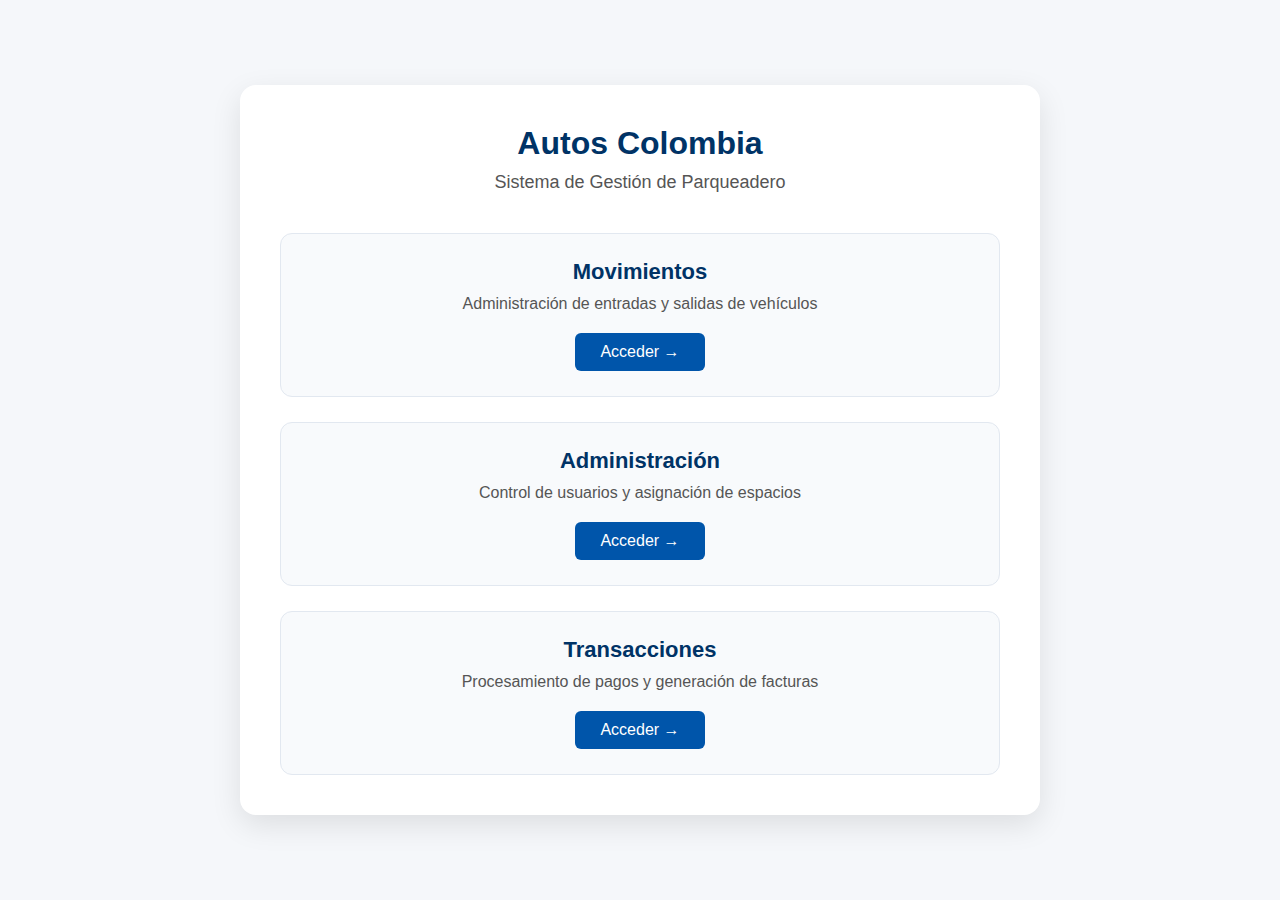
<file: html/index.html>
<!DOCTYPE html>
<html lang="es">
<head>
    <meta charset="UTF-8">
    <meta name="viewport" content="width=device-width, initial-scale=1.0">
    <title>Autos Colombia - Dashboard</title>
    <link rel="stylesheet" href="/css/index.css">
</head>
<body>
    <div class="dashboard-container">
        <div class="header">
            <h1>Autos Colombia</h1>
            <p>Sistema de Gestión de Parqueadero</p>
        </div>
        
        <div class="cards-container">
            <div class="card">
                <h2>Movimientos</h2>
                <p>Administración de entradas y salidas de vehículos</p>
                <a href="movimiento.html">Acceder →</a>
            </div>
            
            <div class="card">
                <h2>Administración</h2>
                <p>Control de usuarios y asignación de espacios</p>
                <a href="administracion.html">Acceder →</a>
            </div>
            
            <div class="card">
                <h2>Transacciones</h2>
                <p>Procesamiento de pagos y generación de facturas</p>
                <a href="transaccion.html">Acceder →</a>
            </div>
        </div>
    </div>
</body>
</html>
</file>
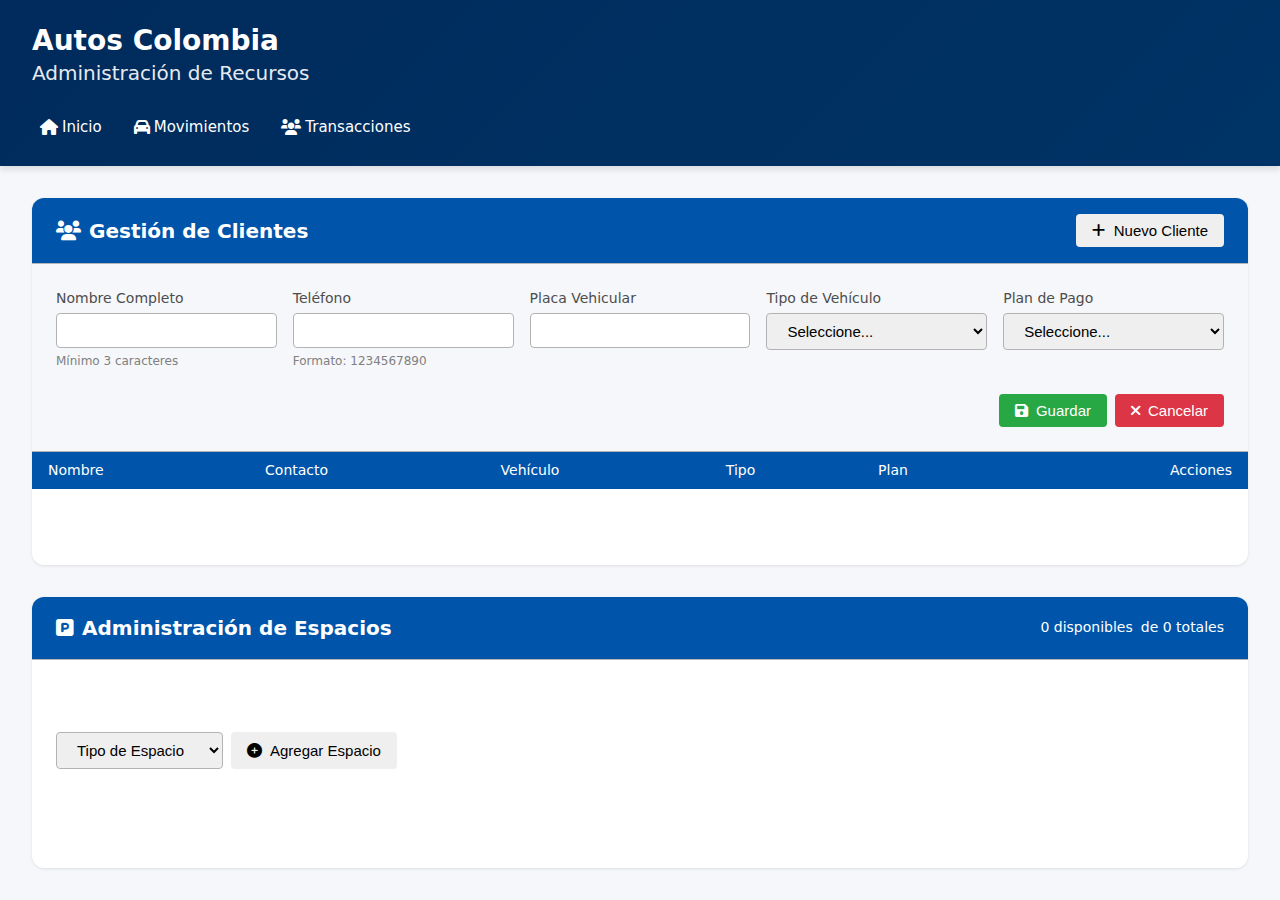
<file: html/administracion.html>
<!DOCTYPE html>
<html lang="es" data-view="management-system">
<head>
    <meta charset="UTF-8">
    <meta name="viewport" content="width=device-width, initial-scale=1.0">
    <title>ParkSys | Administración de Recursos</title>
    <link rel="stylesheet" href="/css/administracion.css">
  
</head>
<body class="resource-management">
    <div class="app-frame">
        <header class="management-header">
            <div class="header-content">
                <div class="title-group">
                    <h1 class="app-title">Autos Colombia</h1>
                    <h2 class="page-title">Administración de Recursos</h2>
                </div>
                
                <nav class="context-nav">
                    <ul class="nav-list">
                        <li class="nav-item">
                            <a href="index.html" class="nav-link">
                                <i class="fas fa-home"></i>
                                <span>Inicio</span>
                            </a>
                        </li>
                        <li class="nav-item">
                            <a href="movimiento.html" class="nav-link">
                                <i class="fas fa-car"></i>
                                <span>Movimientos</span>
                            </a>
                        </li>
                        <li class="nav-item">
                            <a href="transaccion.html" class="nav-link">
                                <i class="fas fa-users"></i>
                                <span>Transacciones</span>
                            </a>
                        </li>
                    </ul>
                </nav>
            </div>
        </header>

        <main class="management-dashboard">
            <!-- Panel de Usuarios -->
            <section class="management-panel user-management" aria-labelledby="users-panel-title">
                <header class="panel-header">
                    <h2 id="users-panel-title">
                        <i class="fas fa-users"></i>
                        <span>Gestión de Clientes</span>
                    </h2>
                    <button id="new-user-btn" class="action-button">
                        <i class="fas fa-plus"></i>
                        <span>Nuevo Cliente</span>
                    </button>
                </header>
                
                <!-- Formulario de Usuario (inicialmente oculto) -->
                <div id="user-form-container" class="form-container hidden">
                    <form id="client-form" class="card-form">
                        <input type="hidden" id="client-id">
                        
                        <div class="form-grid">
                            <div class="form-group">
                                <label for="client-name" class="form-label">Nombre Completo</label>
                                <input type="text" 
                                       id="client-name" 
                                       class="form-input" 
                                       required
                                       minlength="3"
                                       aria-describedby="name-help">
                                <small id="name-help" class="form-hint">Mínimo 3 caracteres</small>
                            </div>
                            
                            <div class="form-group">
                                <label for="client-phone" class="form-label">Teléfono</label>
                                <input type="tel" 
                                       id="client-phone" 
                                       class="form-input" 
                                       required
                                       pattern="[0-9]{7,15}"
                                       aria-describedby="phone-help">
                                <small id="phone-help" class="form-hint">Formato: 1234567890</small>
                            </div>
                            
                            <div class="form-group">
                                <label for="client-vehicle" class="form-label">Placa Vehicular</label>
                                <input type="text" 
                                       id="client-vehicle" 
                                       class="form-input" 
                                       required
                                       pattern="[A-Za-z0-9]{3,10}">
                            </div>
                            
                            <div class="form-group">
                                <label for="vehicle-type" class="form-label">Tipo de Vehículo</label>
                                <select id="vehicle-type" class="form-select" required>
                                    <option value="" disabled selected>Seleccione...</option>
                                    <option value="car">Automóvil</option>
                                    <option value="motorcycle">Motocicleta</option>
                                    <option value="bicycle">Bicicleta</option>
                                    <option value="truck">Vehículo Pesado</option>
                                </select>
                            </div>
                            
                            <div class="form-group">
                                <label for="payment-plan" class="form-label">Plan de Pago</label>
                                <select id="payment-plan" class="form-select" required>
                                    <option value="" disabled selected>Seleccione...</option>
                                    <option value="monthly">Mensualidad</option>
                                    <option value="daily">Pago Diario</option>
                                    <option value="occasional">Uso Ocasional</option>
                                </select>
                            </div>
                        </div>
                        
                        <div class="form-actions">
                            <button type="submit" class="action-button success">
                                <i class="fas fa-save"></i>
                                <span>Guardar</span>
                            </button>
                            <button type="button" id="cancel-user" class="action-button danger">
                                <i class="fas fa-times"></i>
                                <span>Cancelar</span>
                            </button>
                        </div>
                    </form>
                </div>
                
                <!-- Tabla de Usuarios -->
                <div class="table-responsive">
                    <table id="clients-table" class="data-table">
                        <thead>
                            <tr>
                                <th data-column="name">Nombre</th>
                                <th data-column="contact">Contacto</th>
                                <th data-column="vehicle">Vehículo</th>
                                <th data-column="type">Tipo</th>
                                <th data-column="plan">Plan</th>
                                <th data-column="actions" class="actions-col">Acciones</th>
                            </tr>
                        </thead>
                        <tbody>
                            <!-- Datos dinámicos -->
                            
                
                        </tbody>
                    </table>
                </div>
            </section>

            <!-- Panel de Espacios -->
            <section class="management-panel space-management" aria-labelledby="spaces-panel-title">
                <header class="panel-header">
                    <h2 id="spaces-panel-title">
                        <i class="fas fa-parking"></i>
                        <span>Administración de Espacios</span>
                    </h2>
                    <div class="space-summary">
                        <span id="available-spaces">12 disponibles</span>
                        <span id="total-spaces">de 24 totales</span>
                    </div>
                </header>
                
                <!-- Grid de Espacios -->
                <div id="parking-grid" class="interactive-grid">
                    
                </div>
                
                <!-- Formulario para nuevo espacio -->
                <form id="space-form" class="inline-form">
                    <div class="form-combo">
                        <select id="space-type" class="form-select" required>
                            <option value="" disabled selected>Tipo de Espacio</option>
                            <option value="car">Automóvil</option>
                            <option value="motorcycle">Motocicleta</option>
                            <option value="bicycle">Bicicleta</option>
                            <option value="truck">Vehículo Pesado</option>
                        </select>
                        
                        <button type="submit" class="action-button">
                            <i class="fas fa-plus-circle"></i>
                            <span>Agregar Espacio</span>
                        </button>
                    </div>
                </form>
            </section>
        </main>
    </div>

    <link rel="stylesheet" href="https://cdnjs.cloudflare.com/ajax/libs/font-awesome/6.0.0/css/all.min.css">
    <!-- Scripts -->
    <script type="module" src="/js/administracciones.js"></script>
</body>
</html>
</file>
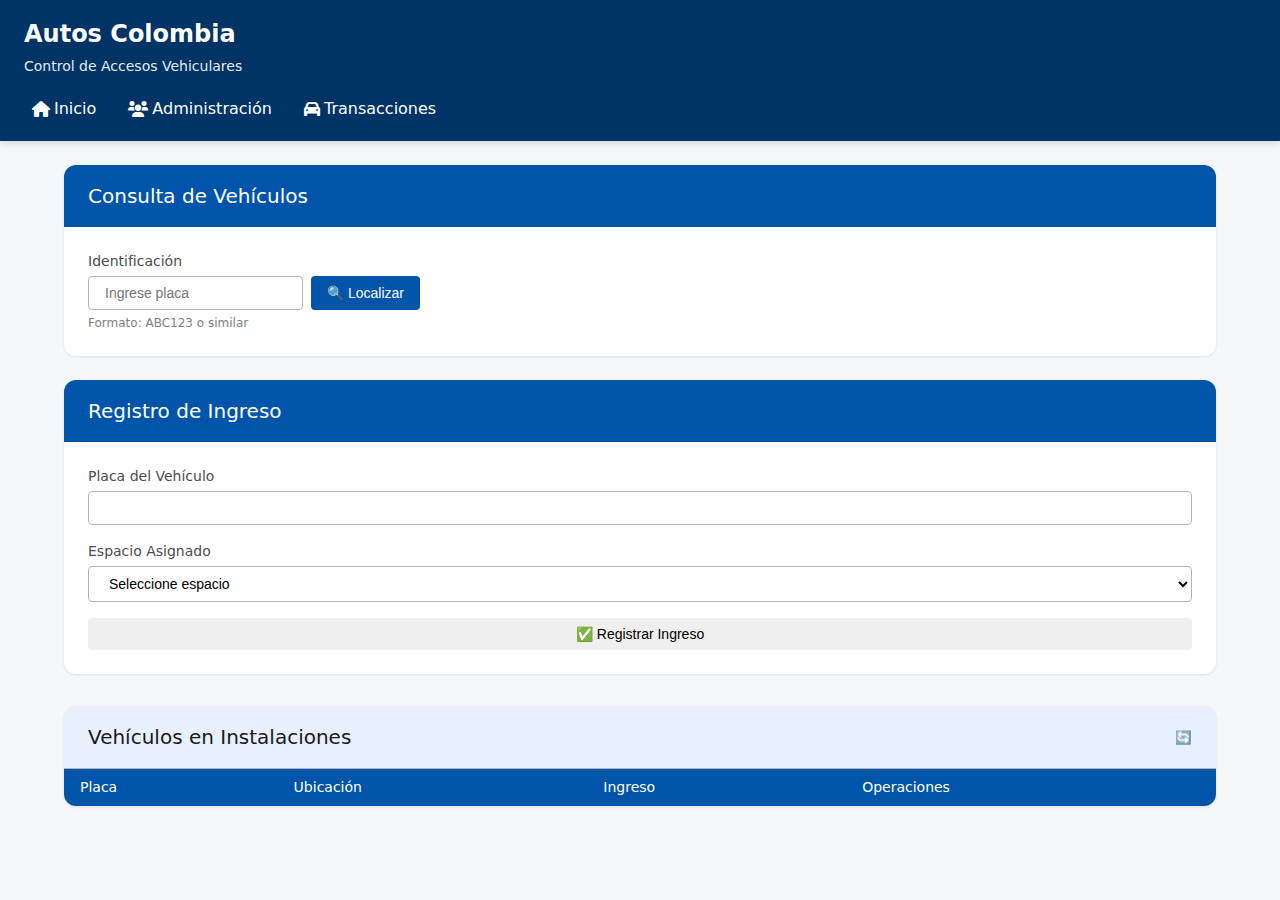
<file: html/movimiento.html>
<!DOCTYPE html>
<html lang="es" data-app="parking-system">
<head>
    <meta charset="UTF-8">
    <meta name="viewport" content="width=device-width, initial-scale=1.0, viewport-fit=cover">
    <title>ParkSys | Control de Accesos</title>
    <link rel="stylesheet" href="/css/movimiento.css">
</head>
<body class="access-control-view">
    <div class="app-layout">
        <header class="app-bar">
            <div class="app-branding">
                <h1 class="app-title">Autos Colombia</h1>
                <p class="app-context">Control de Accesos Vehiculares</p>
            </div>
            
            <nav class="context-nav">
                <ul class="nav-list">
                    <li class="nav-item">
                        <a href="index.html" class="nav-link">
                            <i class="fas fa-home"></i>
                            <span>Inicio</span>
                        </a>
                    </li>
                    <li class="nav-item">
                        <a href="administracion.html" class="nav-link">
                            <i class="fas fa-users"></i>
                            <span>Administración</span>
                        </a>
                    </li>
                    <li class="nav-item">
                        <a href="transaccion.html" class="nav-link">
                            <i class="fas fa-car"></i>
                            <span>Transacciones</span>
                        </a>
                    </li>
                </ul>
            </nav>
        </header>

        <main class="app-content">
            <div class="card-container">
                <!-- Panel de Búsqueda -->
                <section class="control-panel" aria-labelledby="search-header">
                    <header class="panel-header">
                        <h2 id="search-header">Consulta de Vehículos</h2>
                    </header>
                    <div class="panel-body">
                        <form id="vehicle-query" class="inline-form">
                            <div class="input-group">
                                <label for="vehicle-plate" class="input-label">Identificación</label>
                                <div class="input-combo">
                                    <input type="text" 
                                           id="vehicle-plate" 
                                           class="input-field" 
                                           placeholder="Ingrese placa"
                                           pattern="[A-Za-z0-9]{3,10}"
                                           aria-describedby="plate-format">
                                    <button type="submit" class="action-button primary">
                                        <span class="icon-search">🔍</span>
                                        <span>Localizar</span>
                                    </button>
                                </div>
                                <small id="plate-format" class="input-hint">Formato: ABC123 o similar</small>
                            </div>
                        </form>
                    </div>
                </section>

                <!-- Resultados de Búsqueda -->
                <section id="query-results" class="hidden" aria-live="polite">
                    <div class="results-card">
                        <header class="results-header">
                            <h3>Datos del Vehículo</h3>
                            <button id="checkout-action" class="action-button success">
                                <span class="icon-exit">🚪</span>
                                <span>Procesar Salida</span>
                            </button>
                        </header>
                        <div id="vehicle-details" class="details-grid">
                            <!-- Contenido dinámico se insertará aquí -->
                        </div>
                    </div>
                </section>

                <!-- Registro de Entrada -->
                <section class="control-panel" aria-labelledby="entry-header">
                    <header class="panel-header">
                        <h2 id="entry-header">Registro de Ingreso</h2>
                    </header>
                    <div class="panel-body">
                        <form id="checkin-form" class="vertical-form">
                            <div class="input-group">
                                <label for="checkin-plate" class="input-label">Placa del Vehículo</label>
                                <input type="text" 
                                       id="checkin-plate" 
                                       class="input-field" 
                                       required
                                       pattern="[A-Za-z0-9]{3,10}">
                            </div>
                            
                            <div class="input-group">
                                <label for="parking-slot" class="input-label">Espacio Asignado</label>
                                <select id="parking-slot" class="input-select" required>
                                    <option value="" disabled selected>Cargando espacios...</option>
                                </select>
                            </div>
                            
                            <button type="submit" class="action-button">
                                <span class="icon-checkin">✅</span>
                                <span>Registrar Ingreso</span>
                            </button>
                        </form>
                    </div>
                </section>
            </div>

            <!-- Listado Actual -->
            <section class="data-section" aria-labelledby="current-header">
                <header class="section-header">
                    <h2 id="current-header">Vehículos en Instalaciones</h2>
                    <button id="refresh-list" class="icon-button" aria-label="Actualizar listado">
                        <span class="icon-refresh">🔄</span>
                    </button>
                </header>
                
                <div class="scroll-container">
                    <table id="current-vehicles" class="data-grid">
                        <thead>
                            <tr>
                                <th scope="col">Placa</th>
                                <th scope="col">Ubicación</th>
                                <th scope="col">Ingreso</th>
                                <th scope="col" class="actions-column">Operaciones</th>
                            </tr>
                        </thead>
                        <tbody>
                            <!-- Datos dinámicos se insertarán aquí -->
                            <tr>
                                <td>ABC123</td>
                                <td>A1</td>
                                <td>10:30 AM</td>
                                <td>
                                    <button class="action-button small">Editar</button>
                                    <button class="action-button small danger">Eliminar</button>
                                </td>
                            </tr>
                            <tr>
                                <td>XYZ789</td>
                                <td>M2</td>
                                <td>11:45 AM</td>
                                <td>
                                    <button class="action-button small">Editar</button>
                                    <button class="action-button small danger">Eliminar</button>
                                </td>
                            </tr>
                        </tbody>
                    </table>
                </div>
            </section>
        </main>
    </div>

    <link rel="stylesheet" href="https://cdnjs.cloudflare.com/ajax/libs/font-awesome/6.0.0/css/all.min.css">
    <script src="/js/movimientos.js"></script>
</body>
</html>
</file>
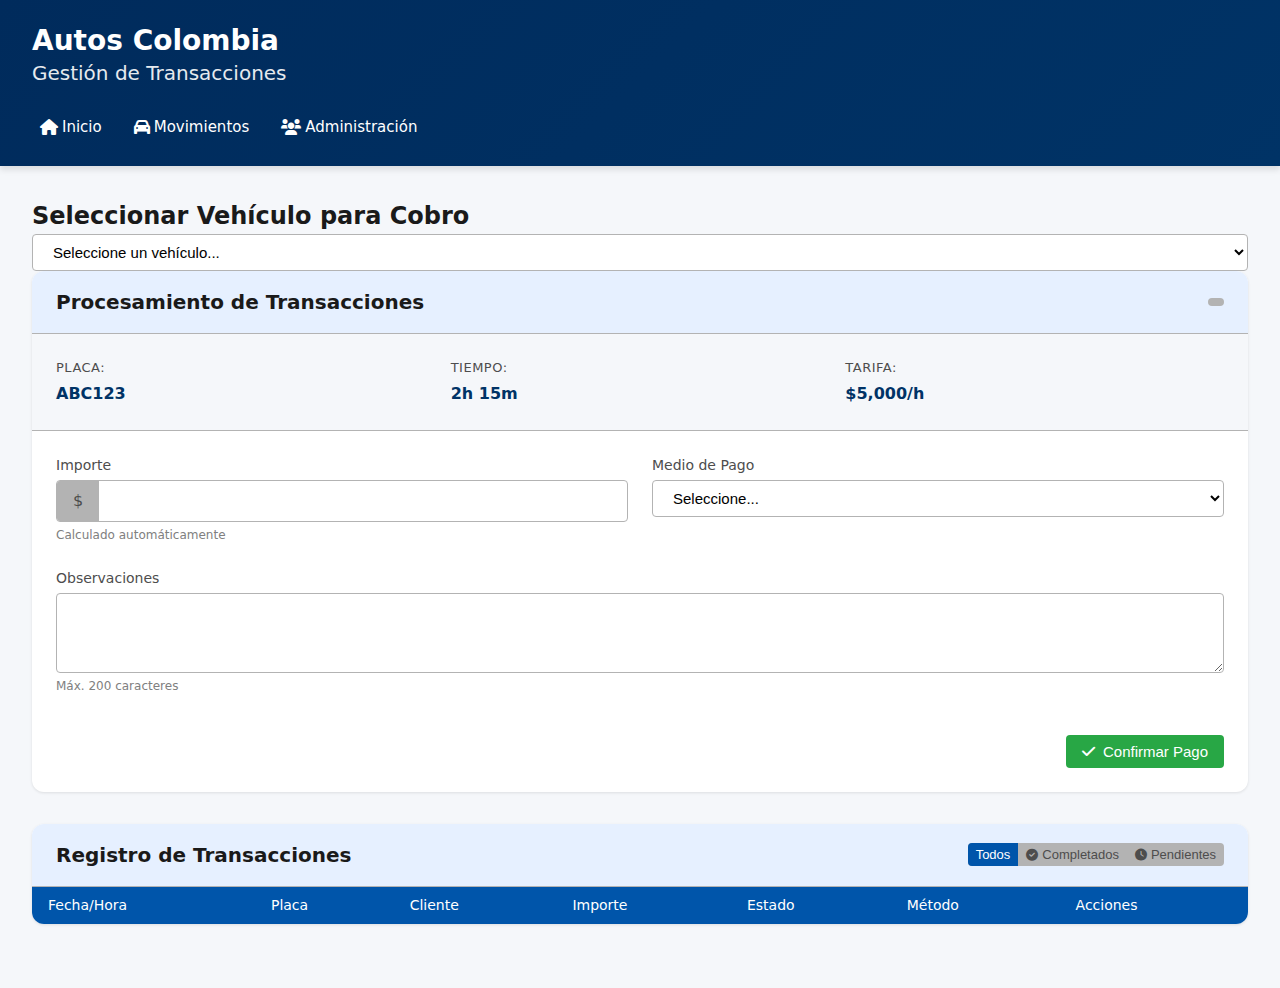
<file: html/transaccion.html>
<!DOCTYPE html>
<html lang="es" data-view="payment-system">
<head>
    <meta charset="UTF-8">
    <meta name="viewport" content="width=device-width, initial-scale=1.0">
    <title>ParkSys | Gestión de Transacciones</title>
    <link rel="stylesheet" href="/css/trasaccion.css">
</head>
<body class="payment-view">
    <div class="app-frame">
        <header class="payment-header">
            <div class="header-content">
                <div class="title-group">
                    <h1 class="app-title">Autos Colombia</h1>
                    <h2 class="page-title">Gestión de Transacciones</h2>
                </div>
                
                <nav class="context-nav">
                    <ul class="nav-list">
                        <li class="nav-item">
                            <a href="index.html" class="nav-link">
                                <i class="fas fa-home"></i>
                                <span>Inicio</span>
                            </a>
                        </li>
                        <li class="nav-item">
                            <a href="movimiento.html" class="nav-link">
                                <i class="fas fa-car"></i>
                                <span>Movimientos</span>
                            </a>
                        </li>
                        <li class="nav-item">
                            <a href="administracion.html" class="nav-link">
                                <i class="fas fa-users"></i>
                                <span>Administración</span>
                            </a>
                        </li>
                    </ul>
                </nav>
            </div>
        </header>

        <main class="payment-container">
            <!-- Panel de procesamiento de pagos -->
            <section class="payment-processor" aria-labelledby="payment-section-title">
                <div class="section-header">
                    <h2 id="payment-section-title">Procesamiento de Transacciones</h2>
                    <div class="status-badge" id="payment-status"></div>
                </div>
                
                <div class="payment-details" id="vehicle-payment-info">
                    <div class="detail-row">
                        <span class="detail-label">Placa:</span>
                        <span class="detail-value" id="info-plate">ABC123</span>
                    </div>
                    <div class="detail-row">
                        <span class="detail-label">Tiempo:</span>
                        <span class="detail-value" id="info-time">2h 15m</span>
                    </div>
                    <div class="detail-row">
                        <span class="detail-label">Tarifa:</span>
                        <span class="detail-value" id="info-rate">$5,000/h</span>
                    </div>
                </div>
                
                <form id="transaction-form" class="payment-form">
                    <input type="hidden" id="transaction-identifier">
                    
                    <div class="form-row">
                        <div class="input-group">
                            <label for="transaction-amount" class="input-label">Importe</label>
                            <div class="input-currency">
                                <span class="currency-symbol">$</span>
                                <input type="text" 
                                       id="transaction-amount" 
                                       class="currency-input" 
                                       readonly
                                       aria-describedby="amount-help">
                            </div>
                            <small id="amount-help" class="input-note">Calculado automáticamente</small>
                        </div>
                        
                        <div class="input-group">
                            <label for="payment-method" class="input-label">Medio de Pago</label>
                            <select id="payment-method" class="select-input" required>
                                <option value="" disabled selected>Seleccione...</option>
                                <option value="cash">Efectivo</option>
                                <option value="credit_card">Tarjeta Crédito</option>
                                <option value="debit_card">Tarjeta Débito</option>
                                <option value="bank_transfer">Transferencia</option>
                            </select>
                        </div>
                    </div>
                    
                    <div class="form-row">
                        <div class="input-group full-width">
                            <label for="transaction-notes" class="input-label">Observaciones</label>
                            <textarea id="transaction-notes" 
                                      class="text-input" 
                                      rows="2"
                                      maxlength="200"
                                      aria-describedby="notes-help"></textarea>
                            <small id="notes-help" class="input-note">Máx. 200 caracteres</small>
                        </div>
                    </div>
                    
                    <div class="form-actions">
                        <button type="submit" class="action-button success">
                            <i class="fas fa-check"></i>
                            <span>Confirmar Pago</span>
                        </button>
                    </div>
                </form>
            </section>

            <!-- Historial de transacciones -->
            <section class="transaction-history" aria-labelledby="history-section-title">
                <div class="section-header">
                    <h2 id="history-section-title">Registro de Transacciones</h2>
                    
                    <div class="filter-controls">
                        <div class="filter-tabs">
                            <button class="filter-tab active" data-filter="all" aria-label="Mostrar todos los registros">
                                <span>Todos</span>
                            </button>
                            <button class="filter-tab" data-filter="completed" aria-label="Mostrar pagos completados">
                                <i class="fas fa-check-circle"></i>
                                <span>Completados</span>
                            </button>
                            <button class="filter-tab" data-filter="pending" aria-label="Mostrar pagos pendientes">
                                <i class="fas fa-clock"></i>
                                <span>Pendientes</span>
                            </button>
                        </div>
                    </div>
                </div>
                
                <div class="table-wrapper">
                    <table id="transactions-table" class="responsive-table">
                        <thead>
                            <tr>
                                <th data-column="date">Fecha/Hora</th>
                                <th data-column="plate">Placa</th>
                                <th data-column="client">Cliente</th>
                                <th data-column="amount">Importe</th>
                                <th data-column="status">Estado</th>
                                <th data-column="method">Método</th>
                                <th data-column="actions" class="text-right">Acciones</th>
                            </tr>
                        </thead>
                        <tbody>
                        </tbody>
                    </table>
                </div>
            </section>
        </main>
    </div>

    <!-- Font Awesome para iconos -->
    <link rel="stylesheet" href="https://cdnjs.cloudflare.com/ajax/libs/font-awesome/6.0.0/css/all.min.css">
    
    <!-- Scripts -->
    <script type="module" src="/js/transacciones.js"></script>
</body>
</html>
</file>
<file: css/administracion.css>
/* ========== VARIABLES DEL SISTEMA ========== */
:root {
    /* Colores principales */
    --primary-900: #002b5c;
    --primary-700: #003366;
    --primary-500: #0055aa;
    --primary-300: #007bff;
    --primary-100: #e6f0ff;
    
    /* Colores neutrales */
    --neutral-900: #1a1a1a;
    --neutral-700: #4d4d4d;
    --neutral-500: #808080;
    --neutral-300: #b3b3b3;
    --neutral-100: #ffffff;
    --neutral-50: #f5f7fa;
    
    /* Colores de estado */
    --success-color: #28a745;
    --warning-color: #ffc107;
    --danger-color: #dc3545;
    --info-color: #17a2b8;
    
    /* Espaciado */
    --space-xs: 0.25rem;
    --space-sm: 0.5rem;
    --space-md: 1rem;
    --space-lg: 1.5rem;
    --space-xl: 2rem;
    
    /* Bordes */
    --border-radius-sm: 4px;
    --border-radius-md: 8px;
    --border-radius-lg: 12px;
    --border-radius-xl: 16px;
    
    /* Sombras */
    --shadow-sm: 0 1px 3px rgba(0, 0, 0, 0.1);
    --shadow-md: 0 4px 6px rgba(0, 0, 0, 0.1);
    --shadow-lg: 0 10px 15px rgba(0, 0, 0, 0.1);
    --shadow-inner: inset 0 2px 4px 0 rgba(0, 0, 0, 0.06);
    
    /* Transiciones */
    --transition-fast: 0.15s ease;
    --transition-normal: 0.3s ease;
    --transition-slow: 0.5s ease;
}

/* ========== RESET Y ESTILOS BASE ========== */
* {
    box-sizing: border-box;
    margin: 0;
    padding: 0;
}

body {
    font-family: 'Segoe UI', system-ui, -apple-system, sans-serif;
    line-height: 1.5;
    color: var(--neutral-900);
    background-color: var(--neutral-50);
}

/* ========== LAYOUT PRINCIPAL ========== */
.app-frame {
    display: flex;
    flex-direction: column;
    min-height: 100vh;
}

.management-dashboard {
    flex: 1;
    padding: var(--space-xl);
    max-width: 1440px;
    margin: 0 auto;
    width: 100%;
    display: grid;
    gap: var(--space-xl);
}

/* ========== ENCABEZADO ========== */
.management-header {
    background: linear-gradient(135deg, var(--primary-900), var(--primary-700));
    color: var(--neutral-100);
    padding: var(--space-lg) var(--space-xl);
    box-shadow: var(--shadow-md);
}

.header-content {
    max-width: 1440px;
    margin: 0 auto;
    display: flex;
    flex-direction: column;
    gap: var(--space-md);
}

.title-group {
    display: flex;
    flex-direction: column;
}

.app-title {
    font-size: 1.75rem;
    font-weight: 700;
    line-height: 1.2;
}

.page-title {
    font-size: 1.25rem;
    font-weight: 500;
    opacity: 0.9;
}

/* ========== NAVEGACIÓN ========== */
.context-nav {
    margin-top: var(--space-sm);
}

.nav-list {
    display: flex;
    gap: var(--space-md);
    list-style: none;
}

.nav-item {
    display: inline-flex;
}

.nav-link {
    display: inline-flex;
    align-items: center;
    gap: var(--space-xs);
    color: var(--neutral-100);
    text-decoration: none;
    padding: var(--space-xs) var(--space-sm);
    border-radius: var(--border-radius-sm);
    transition: background-color var(--transition-fast);
    font-size: 0.9375rem;
}

.nav-link:hover {
    background-color: rgba(255, 255, 255, 0.1);
}

.nav-link i {
    font-size: 1rem;
}

/* ========== PANELES DE GESTIÓN ========== */
.management-panel {
    background-color: var(--neutral-100);
    border-radius: var(--border-radius-lg);
    box-shadow: var(--shadow-sm);
    overflow: hidden;
}

.panel-header {
    display: flex;
    justify-content: space-between;
    align-items: center;
    padding: var(--space-md) var(--space-lg);
    background-color: var(--primary-500);
    color: var(--neutral-100);
    border-bottom: 1px solid var(--neutral-300);
}

.panel-header h2 {
    font-size: 1.25rem;
    font-weight: 600;
    display: flex;
    align-items: center;
    gap: var(--space-sm);
}

.space-summary {
    display: flex;
    gap: var(--space-sm);
    font-size: 0.875rem;
}

/* ========== FORMULARIOS ========== */
.form-container {
    padding: var(--space-lg);
    background-color: var(--neutral-50);
    border-bottom: 1px solid var(--neutral-300);
}

.card-form {
    display: flex;
    flex-direction: column;
    gap: var(--space-lg);
}

.form-grid {
    display: grid;
    grid-template-columns: repeat(auto-fit, minmax(200px, 1fr));
    gap: var(--space-md);
}

.form-group {
    display: flex;
    flex-direction: column;
    gap: var(--space-xs);
}

.form-label {
    font-size: 0.875rem;
    font-weight: 500;
    color: var(--neutral-700);
}

.form-input, 
.form-select {
    padding: var(--space-sm) var(--space-md);
    border: 1px solid var(--neutral-300);
    border-radius: var(--border-radius-sm);
    font-size: 0.9375rem;
    transition: border-color var(--transition-fast), box-shadow var(--transition-fast);
}

.form-input:focus,
.form-select:focus {
    outline: none;
    border-color: var(--primary-500);
    box-shadow: 0 0 0 3px rgba(0, 85, 170, 0.2);
}

.form-hint {
    font-size: 0.75rem;
    color: var(--neutral-500);
}

.form-actions {
    display: flex;
    justify-content: flex-end;
    gap: var(--space-sm);
}

.inline-form {
    padding: var(--space-lg);
}

.form-combo {
    display: flex;
    gap: var(--space-sm);
}

/* ========== BOTONES ========== */
.action-button {
    display: inline-flex;
    align-items: center;
    justify-content: center;
    gap: var(--space-sm);
    padding: var(--space-sm) var(--space-md);
    border: none;
    border-radius: var(--border-radius-sm);
    font-size: 0.9375rem;
    font-weight: 500;
    cursor: pointer;
    transition: all var(--transition-normal);
}

.action-button i {
    font-size: 0.9375rem;
}

.action-button.success {
    background-color: var(--success-color);
    color: var(--neutral-100);
}

.action-button.success:hover {
    background-color: var(--success-hover);
    transform: translateY(-1px);
}

.action-button.danger {
    background-color: var(--danger-color);
    color: var(--neutral-100);
}

.action-button.danger:hover {
    background-color: var(--danger-hover);
}

.action-button.small {
    padding: var(--space-xs) var(--space-sm);
    font-size: 0.8125rem;
}

/* ========== TABLAS ========== */
.table-responsive {
    overflow-x: auto;
    -webkit-overflow-scrolling: touch;
}

.data-table {
    width: 100%;
    border-collapse: collapse;
    font-size: 0.875rem;
}

.data-table th {
    background-color: var(--primary-500);
    color: var(--neutral-100);
    padding: var(--space-sm) var(--space-md);
    text-align: left;
    font-weight: 500;
    white-space: nowrap;
}

.data-table td {
    padding: var(--space-sm) var(--space-md);
    border-bottom: 1px solid var(--neutral-300);
    vertical-align: middle;
}

.data-table tr:last-child td {
    border-bottom: none;
}

.data-table tr:hover {
    background-color: var(--primary-100);
}

.actions-col {
    display: flex;
    gap: var(--space-xs);
    justify-content: flex-end;
}

/* ========== GRID DE ESPACIOS ========== */
.interactive-grid {
    display: grid;
    grid-template-columns: repeat(auto-fill, minmax(180px, 1fr));
    gap: var(--space-md);
    padding: var(--space-lg);
}

.parking-space {
    background-color: var(--neutral-100);
    border: 1px solid var(--neutral-300);
    border-radius: var(--border-radius-md);
    padding: var(--space-md);
    display: flex;
    flex-direction: column;
    gap: var(--space-xs);
    transition: all var(--transition-fast);
}

.parking-space[data-status="available"] {
    border-left: 4px solid var(--success-color);
}

.parking-space[data-status="occupied"] {
    border-left: 4px solid var(--danger-color);
}

.space-id {
    font-weight: 600;
    color: var(--primary-700);
}

.space-type {
    font-size: 0.8125rem;
    color: var(--neutral-700);
}

.space-status {
    font-size: 0.75rem;
    font-weight: 500;
    padding: var(--space-xs) 0;
}

.parking-space[data-status="available"] .space-status {
    color: var(--success-color);
}

.parking-space[data-status="occupied"] .space-status {
    color: var(--danger-color);
}

/* ========== RESPONSIVE ========== */
@media (max-width: 1024px) {
    .management-dashboard {
        padding: var(--space-lg);
    }
}

@media (max-width: 768px) {
    .management-dashboard {
        grid-template-columns: 1fr;
    }
    
    .form-grid {
        grid-template-columns: 1fr;
    }
    
    .panel-header {
        flex-direction: column;
        align-items: flex-start;
        gap: var(--space-sm);
    }
    
    .interactive-grid {
        grid-template-columns: repeat(auto-fill, minmax(140px, 1fr));
    }
}

@media (max-width: 480px) {
    .management-dashboard {
        padding: var(--space-md);
    }
    
    .management-header {
        padding: var(--space-md);
    }
    
    .nav-list {
        flex-wrap: wrap;
    }
    
    .actions-col {
        flex-direction: column;
        align-items: flex-end;
    }
}
</file>
<file: css/movimiento.css>
/* Variables del sistema */
:root {
    /* Colores principales */
    --primary-900: #002b5c;
    --primary-700: #003366;
    --primary-500: #0055aa;
    --primary-300: #007bff;
    --primary-100: #e6f0ff;
    
    /* Colores neutrales */
    --neutral-900: #1a1a1a;
    --neutral-700: #4d4d4d;
    --neutral-500: #808080;
    --neutral-300: #b3b3b3;
    --neutral-100: #ffffff;
    
    /* Colores de estado */
    --success-color: #28a745;
    --warning-color: #ffc107;
    --danger-color: #dc3545;
    --info-color: #17a2b8;
    
    /* Espaciado */
    --space-xs: 0.25rem;
    --space-sm: 0.5rem;
    --space-md: 1rem;
    --space-lg: 1.5rem;
    --space-xl: 2rem;
    
    /* Bordes */
    --border-radius-sm: 4px;
    --border-radius-md: 8px;
    --border-radius-lg: 12px;
    
    /* Sombras */
    --shadow-sm: 0 1px 3px rgba(0, 0, 0, 0.1);
    --shadow-md: 0 4px 6px rgba(0, 0, 0, 0.1);
    --shadow-lg: 0 10px 15px rgba(0, 0, 0, 0.1);
    
    /* Transiciones */
    --transition-fast: 0.15s ease;
    --transition-normal: 0.3s ease;
}

/* Reset y estilos base */
* {
    box-sizing: border-box;
    margin: 0;
    padding: 0;
}

body {
    font-family: 'Segoe UI', system-ui, -apple-system, sans-serif;
    line-height: 1.5;
    color: var(--neutral-900);
    background-color: #f5f7fa;
}

/* Layout principal */
.app-layout {
    display: flex;
    flex-direction: column;
    min-height: 100vh;
}

/* Barra de aplicación */
.app-bar {
    background-color: var(--primary-700);
    color: var(--neutral-100);
    padding: var(--space-md) var(--space-lg);
    box-shadow: var(--shadow-md);
}

.app-branding {
    margin-bottom: var(--space-md);
}

.app-title {
    font-size: 1.5rem;
    font-weight: 600;
    margin-bottom: var(--space-xs);
}

.app-context {
    font-size: 0.875rem;
    opacity: 0.9;
}

/* Navegación */
.app-navigation {
    margin-top: var(--space-md);
}

.nav-list {
    display: flex;
    gap: var(--space-md);
    list-style: none;
}

.nav-link {
    display: flex;
    align-items: center;
    gap: var(--space-xs);
    color: var(--neutral-100);
    text-decoration: none;
    padding: var(--space-xs) var(--space-sm);
    border-radius: var(--border-radius-sm);
    transition: background-color var(--transition-fast);
}

.nav-link:hover {
    background-color: rgba(255, 255, 255, 0.1);
}

.nav-link[aria-current="true"] {
    background-color: rgba(255, 255, 255, 0.2);
}

/* Contenido principal */
.app-content {
    flex: 1;
    padding: var(--space-lg);
    max-width: 1200px;
    margin: 0 auto;
    width: 100%;
}

.card-container {
    display: grid;
    gap: var(--space-lg);
    margin-bottom: var(--space-xl);
}

/* Paneles de control */
.control-panel {
    background-color: var(--neutral-100);
    border-radius: var(--border-radius-lg);
    box-shadow: var(--shadow-sm);
    overflow: hidden;
}

.panel-header {
    background-color: var(--primary-500);
    color: var(--neutral-100);
    padding: var(--space-md) var(--space-lg);
}

.panel-header h2 {
    font-size: 1.25rem;
    font-weight: 500;
}

.panel-body {
    padding: var(--space-lg);
}

/* Formularios */
.inline-form {
    display: flex;
    gap: var(--space-md);
    align-items: flex-end;
}

.vertical-form {
    display: grid;
    gap: var(--space-md);
}

.input-group {
    display: flex;
    flex-direction: column;
    gap: var(--space-xs);
}

.input-label {
    font-size: 0.875rem;
    font-weight: 500;
    color: var(--neutral-700);
}

.input-combo {
    display: flex;
    gap: var(--space-sm);
}

.input-field {
    padding: var(--space-sm) var(--space-md);
    border: 1px solid var(--neutral-300);
    border-radius: var(--border-radius-sm);
    font-size: 0.875rem;
    transition: border-color var(--transition-fast);
}

.input-field:focus {
    outline: none;
    border-color: var(--primary-500);
    box-shadow: 0 0 0 2px rgba(0, 85, 170, 0.2);
}

.input-select {
    padding: var(--space-sm) var(--space-md);
    border: 1px solid var(--neutral-300);
    border-radius: var(--border-radius-sm);
    font-size: 0.875rem;
    background-color: var(--neutral-100);
}

.input-hint {
    font-size: 0.75rem;
    color: var(--neutral-500);
}

/* Botones */
.action-button {
    display: inline-flex;
    align-items: center;
    justify-content: center;
    gap: var(--space-xs);
    padding: var(--space-sm) var(--space-md);
    border: none;
    border-radius: var(--border-radius-sm);
    font-size: 0.875rem;
    font-weight: 500;
    cursor: pointer;
    transition: all var(--transition-fast);
}

.action-button.primary {
    background-color: var(--primary-500);
    color: var(--neutral-100);
}

.action-button.primary:hover {
    background-color: var(--primary-300);
}

.action-button.success {
    background-color: var(--success-color);
    color: var(--neutral-100);
}

.action-button.success:hover {
    background-color: #218838;
}

.icon-button {
    background: none;
    border: none;
    cursor: pointer;
    color: var(--neutral-700);
    transition: color var(--transition-fast);
}

.icon-button:hover {
    color: var(--primary-500);
}

/* Resultados */
.results-card {
    background-color: var(--neutral-100);
    border-radius: var(--border-radius-lg);
    box-shadow: var(--shadow-sm);
    overflow: hidden;
}

.results-header {
    display: flex;
    justify-content: space-between;
    align-items: center;
    padding: var(--space-md) var(--space-lg);
    background-color: var(--primary-100);
    border-bottom: 1px solid var(--neutral-300);
}

.results-header h3 {
    font-size: 1rem;
    font-weight: 500;
}

.details-grid {
    padding: var(--space-lg);
    display: grid;
    gap: var(--space-md);
}

/* Sección de datos */
.data-section {
    background-color: var(--neutral-100);
    border-radius: var(--border-radius-lg);
    box-shadow: var(--shadow-sm);
    overflow: hidden;
}

.section-header {
    display: flex;
    justify-content: space-between;
    align-items: center;
    padding: var(--space-md) var(--space-lg);
    background-color: var(--primary-100);
    border-bottom: 1px solid var(--neutral-300);
}

.section-header h2 {
    font-size: 1.25rem;
    font-weight: 500;
}

.scroll-container {
    overflow-x: auto;
}

/* Tabla */
.data-grid {
    width: 100%;
    border-collapse: collapse;
    font-size: 0.875rem;
}

.data-grid th {
    background-color: var(--primary-500);
    color: var(--neutral-100);
    padding: var(--space-sm) var(--space-md);
    text-align: left;
    font-weight: 500;
}

.data-grid td {
    padding: var(--space-sm) var(--space-md);
    border-bottom: 1px solid var(--neutral-300);
}

.data-grid tr:hover {
    background-color: var(--primary-100);
}

.actions-column {
    text-align: right;
}

/* Utilidades */
.hidden {
    display: none !important;
}

/* Responsive */
@media (max-width: 768px) {
    .app-content {
        padding: var(--space-md);
    }
    
    .card-container {
        grid-template-columns: 1fr;
    }
    
    .inline-form {
        flex-direction: column;
        align-items: stretch;
    }
}
</file>
<file: css/trasaccion.css>
/* ========== VARIABLES DEL SISTEMA ========== */
:root {
    /* Colores principales */
    --primary-900: #002b5c;
    --primary-700: #003366;
    --primary-500: #0055aa;
    --primary-300: #007bff;
    --primary-100: #e6f0ff;
    
    /* Colores neutrales */
    --neutral-900: #1a1a1a;
    --neutral-700: #4d4d4d;
    --neutral-500: #808080;
    --neutral-300: #b3b3b3;
    --neutral-100: #ffffff;
    --neutral-50: #f5f7fa;
    
    /* Colores de estado */
    --success-color: #28a745;
    --success-hover: #218838;
    --warning-color: #ffc107;
    --warning-hover: #e0a800;
    --danger-color: #dc3545;
    --danger-hover: #c82333;
    --info-color: #17a2b8;
    
    /* Espaciado */
    --space-xs: 0.25rem;
    --space-sm: 0.5rem;
    --space-md: 1rem;
    --space-lg: 1.5rem;
    --space-xl: 2rem;
    
    /* Bordes */
    --border-radius-sm: 4px;
    --border-radius-md: 8px;
    --border-radius-lg: 12px;
    --border-radius-xl: 16px;
    
    /* Sombras */
    --shadow-sm: 0 1px 3px rgba(0, 0, 0, 0.1);
    --shadow-md: 0 4px 6px rgba(0, 0, 0, 0.1);
    --shadow-lg: 0 10px 15px rgba(0, 0, 0, 0.1);
    --shadow-inner: inset 0 2px 4px 0 rgba(0, 0, 0, 0.06);
    
    /* Transiciones */
    --transition-fast: 0.15s ease;
    --transition-normal: 0.3s ease;
    --transition-slow: 0.5s ease;
}

/* ========== RESET Y ESTILOS BASE ========== */
*,
*::before,
*::after {
    box-sizing: border-box;
    margin: 0;
    padding: 0;
}

html {
    font-size: 16px;
    scroll-behavior: smooth;
}

body {
    font-family: 'Inter', 'Segoe UI', system-ui, -apple-system, sans-serif;
    line-height: 1.5;
    color: var(--neutral-900);
    background-color: var(--neutral-50);
}

/* ========== LAYOUT PRINCIPAL ========== */
.app-frame {
    display: flex;
    flex-direction: column;
    min-height: 100vh;
}

.payment-container {
    flex: 1;
    padding: var(--space-xl);
    max-width: 1440px;
    margin: 0 auto;
    width: 100%;
}

/* ========== COMPONENTES DE ENCABEZADO ========== */
.payment-header {
    background: linear-gradient(135deg, var(--primary-900), var(--primary-700));
    color: var(--neutral-100);
    padding: var(--space-lg) var(--space-xl);
    box-shadow: var(--shadow-md);
}

.header-content {
    max-width: 1440px;
    margin: 0 auto;
    display: flex;
    flex-direction: column;
    gap: var(--space-md);
}

.title-group {
    display: flex;
    flex-direction: column;
}

.app-title {
    font-size: 1.75rem;
    font-weight: 700;
    line-height: 1.2;
}

.page-title {
    font-size: 1.25rem;
    font-weight: 500;
    opacity: 0.9;
}

/* ========== NAVEGACIÓN ========== */
.context-nav {
    margin-top: var(--space-sm);
}

.nav-list {
    display: flex;
    gap: var(--space-md);
    list-style: none;
}

.nav-item {
    display: inline-flex;
}

.nav-link {
    display: inline-flex;
    align-items: center;
    gap: var(--space-xs);
    color: var(--neutral-100);
    text-decoration: none;
    padding: var(--space-xs) var(--space-sm);
    border-radius: var(--border-radius-sm);
    transition: background-color var(--transition-fast);
    font-size: 0.9375rem;
}

.nav-link:hover {
    background-color: rgba(255, 255, 255, 0.1);
}

.nav-link i {
    font-size: 1rem;
}

/* ========== PANELES DE CONTROL ========== */
.payment-processor,
.transaction-history {
    background-color: var(--neutral-100);
    border-radius: var(--border-radius-lg);
    box-shadow: var(--shadow-sm);
    margin-bottom: var(--space-xl);
    overflow: hidden;
}

.section-header {
    display: flex;
    justify-content: space-between;
    align-items: center;
    padding: var(--space-md) var(--space-lg);
    background-color: var(--primary-100);
    border-bottom: 1px solid var(--neutral-300);
}

.section-header h2 {
    font-size: 1.25rem;
    font-weight: 600;
}

.status-badge {
    font-size: 0.75rem;
    font-weight: 500;
    padding: var(--space-xs) var(--space-sm);
    border-radius: var(--border-radius-sm);
    background-color: var(--neutral-300);
    color: var(--neutral-700);
}

/* ========== DETALLES DE PAGO ========== */
.payment-details {
    padding: var(--space-lg);
    display: grid;
    gap: var(--space-md);
    grid-template-columns: repeat(auto-fit, minmax(200px, 1fr));
    background-color: var(--neutral-50);
    border-bottom: 1px solid var(--neutral-300);
}

.detail-row {
    display: flex;
    flex-direction: column;
    gap: var(--space-xs);
}

.detail-label {
    font-size: 0.8125rem;
    font-weight: 500;
    color: var(--neutral-700);
    text-transform: uppercase;
    letter-spacing: 0.5px;
}

.detail-value {
    font-size: 1rem;
    font-weight: 600;
    color: var(--primary-700);
}

/* ========== FORMULARIOS ========== */
.payment-form {
    padding: var(--space-lg);
}

.form-row {
    display: flex;
    gap: var(--space-lg);
    margin-bottom: var(--space-lg);
}

.input-group {
    flex: 1;
    display: flex;
    flex-direction: column;
    gap: var(--space-xs);
}

.input-group.full-width {
    flex: 0 0 100%;
}

.input-label {
    font-size: 0.875rem;
    font-weight: 500;
    color: var(--neutral-700);
}

.input-currency {
    display: flex;
    align-items: center;
    background-color: var(--neutral-100);
    border: 1px solid var(--neutral-300);
    border-radius: var(--border-radius-sm);
    overflow: hidden;
}

.currency-symbol {
    padding: var(--space-sm) var(--space-md);
    background-color: var(--neutral-300);
    color: var(--neutral-700);
    font-weight: 500;
}

.currency-input {
    flex: 1;
    padding: var(--space-sm) var(--space-md);
    border: none;
    background-color: var(--neutral-100);
    font-size: 1rem;
    font-weight: 500;
}

.select-input,
.text-input {
    width: 100%;
    padding: var(--space-sm) var(--space-md);
    border: 1px solid var(--neutral-300);
    border-radius: var(--border-radius-sm);
    font-size: 0.9375rem;
    background-color: var(--neutral-100);
    transition: border-color var(--transition-fast), box-shadow var(--transition-fast);
}

.select-input:focus,
.text-input:focus {
    outline: none;
    border-color: var(--primary-500);
    box-shadow: 0 0 0 3px rgba(0, 85, 170, 0.2);
}

.text-input {
    min-height: 80px;
    resize: vertical;
}

.input-note {
    font-size: 0.75rem;
    color: var(--neutral-500);
}

/* ========== BOTONES Y ACCIONES ========== */
.form-actions {
    display: flex;
    justify-content: flex-end;
    padding-top: var(--space-md);
}

.action-button {
    display: inline-flex;
    align-items: center;
    justify-content: center;
    gap: var(--space-sm);
    padding: var(--space-sm) var(--space-md);
    border: none;
    border-radius: var(--border-radius-sm);
    font-size: 0.9375rem;
    font-weight: 500;
    cursor: pointer;
    transition: all var(--transition-fast);
}

.action-button.success {
    background-color: var(--success-color);
    color: var(--neutral-100);
}

.action-button.success:hover {
    background-color: var(--success-hover);
    transform: translateY(-1px);
}

.action-button i {
    font-size: 0.9375rem;
}

.icon-button {
    background: none;
    border: none;
    cursor: pointer;
    color: var(--neutral-500);
    transition: color var(--transition-fast);
    padding: var(--space-xs);
    border-radius: var(--border-radius-sm);
}

.icon-button:hover {
    color: var(--primary-500);
    background-color: var(--neutral-300);
}

.icon-button.danger {
    color: var(--danger-color);
}

.icon-button.danger:hover {
    color: var(--danger-hover);
}

/* ========== FILTROS ========== */
.filter-controls {
    display: flex;
    align-items: center;
}

.filter-tabs {
    display: flex;
    border-radius: var(--border-radius-sm);
    overflow: hidden;
    background-color: var(--neutral-300);
}

.filter-tab {
    display: flex;
    align-items: center;
    gap: var(--space-xs);
    padding: var(--space-xs) var(--space-sm);
    border: none;
    background: none;
    cursor: pointer;
    font-size: 0.8125rem;
    font-weight: 500;
    color: var(--neutral-700);
    transition: all var(--transition-fast);
}

.filter-tab i {
    font-size: 0.75rem;
}

.filter-tab:hover {
    background-color: var(--neutral-500);
    color: var(--neutral-100);
}

.filter-tab.active {
    background-color: var(--primary-500);
    color: var(--neutral-100);
}

/* ========== TABLA DE TRANSACCIONES ========== */
.table-wrapper {
    overflow-x: auto;
    -webkit-overflow-scrolling: touch;
}

.responsive-table {
    width: 100%;
    border-collapse: collapse;
    font-size: 0.875rem;
}

.responsive-table th {
    background-color: var(--primary-500);
    color: var(--neutral-100);
    padding: var(--space-sm) var(--space-md);
    text-align: left;
    font-weight: 500;
    white-space: nowrap;
}

.responsive-table td {
    padding: var(--space-sm) var(--space-md);
    border-bottom: 1px solid var(--neutral-300);
    vertical-align: middle;
}

.responsive-table tr:last-child td {
    border-bottom: none;
}

.responsive-table tr:hover {
    background-color: var(--primary-100);
}

.text-right {
    text-align: right;
}

.actions-cell {
    display: flex;
    gap: var(--space-xs);
    justify-content: flex-end;
}

/* ========== BADGES DE ESTADO ========== */
.status-badge {
    display: inline-flex;
    align-items: center;
    gap: var(--space-xs);
    padding: var(--space-xs) var(--space-sm);
    border-radius: var(--border-radius-sm);
    font-size: 0.75rem;
    font-weight: 500;
    white-space: nowrap;
}

.status-badge.completed {
    background-color: rgba(40, 167, 69, 0.1);
    color: var(--success-color);
}

.status-badge.pending {
    background-color: rgba(255, 193, 7, 0.1);
    color: var(--warning-color);
}

/* ========== UTILIDADES ========== */
.hidden {
    display: none !important;
}

/* ========== RESPONSIVE ========== */
@media (max-width: 1024px) {
    .payment-container {
        padding: var(--space-lg);
    }
}

@media (max-width: 768px) {
    .form-row {
        flex-direction: column;
        gap: var(--space-md);
    }
    
    .payment-details {
        grid-template-columns: 1fr;
    }
    
    .header-content {
        align-items: flex-start;
    }
    
    .section-header {
        flex-direction: column;
        align-items: flex-start;
        gap: var(--space-sm);
    }
    
    .filter-tabs {
        width: 100%;
    }
    
    .filter-tab {
        flex: 1;
        justify-content: center;
    }
}

@media (max-width: 480px) {
    .payment-container {
        padding: var(--space-md);
    }
    
    .payment-header {
        padding: var(--space-md);
    }
    
    .nav-list {
        flex-wrap: wrap;
    }
    
    .actions-cell {
        flex-direction: column;
        align-items: flex-end;
    }
}
</file>
<file: css/index.css>
/* Reset y estilos base */
* {
    margin: 0;
    padding: 0;
    box-sizing: border-box;
    font-family: 'Arial', sans-serif;
}

body {
    background-color: #f5f7fa;
    display: flex;
    justify-content: center;
    align-items: center;
    min-height: 100vh;
    padding: 20px;
}

/* Contenedor principal */
.dashboard-container {
    text-align: center;
    max-width: 800px;
    width: 100%;
    padding: 40px;
    background-color: white;
    border-radius: 16px;
    box-shadow: 0 10px 30px rgba(0, 0, 0, 0.1);
}

/* Encabezado */
.header {
    margin-bottom: 40px;
}

.header h1 {
    color: #003366;
    font-size: 32px;
    margin-bottom: 10px;
}

.header p {
    color: #555;
    font-size: 18px;
}

/* Tarjetas de funciones */
.cards-container {
    display: flex;
    flex-direction: column;
    gap: 25px;
}

.card {
    background-color: #f8fafc;
    padding: 25px;
    border-radius: 12px;
    text-align: center;
    transition: transform 0.3s, box-shadow 0.3s;
    border: 1px solid #e2e8f0;
}

.card:hover {
    transform: translateY(-5px);
    box-shadow: 0 8px 20px rgba(0, 0, 0, 0.1);
}

.card h2 {
    color: #003366;
    margin-bottom: 10px;
    font-size: 22px;
}

.card p {
    color: #555;
    margin-bottom: 20px;
    font-size: 16px;
}

.card a {
    display: inline-block;
    padding: 10px 25px;
    background-color: #0055aa;
    color: white;
    text-decoration: none;
    border-radius: 6px;
    font-weight: 500;
    transition: background-color 0.3s;
}

.card a:hover {
    background-color: #0077cc;
}

/* Responsive */
@media (max-width: 600px) {
    .dashboard-container {
        padding: 30px 20px;
    }
    
    .header h1 {
        font-size: 28px;
    }
    
    .header p {
        font-size: 16px;
    }
    
    .card {
        padding: 20px 15px;
    }
}
</file>
